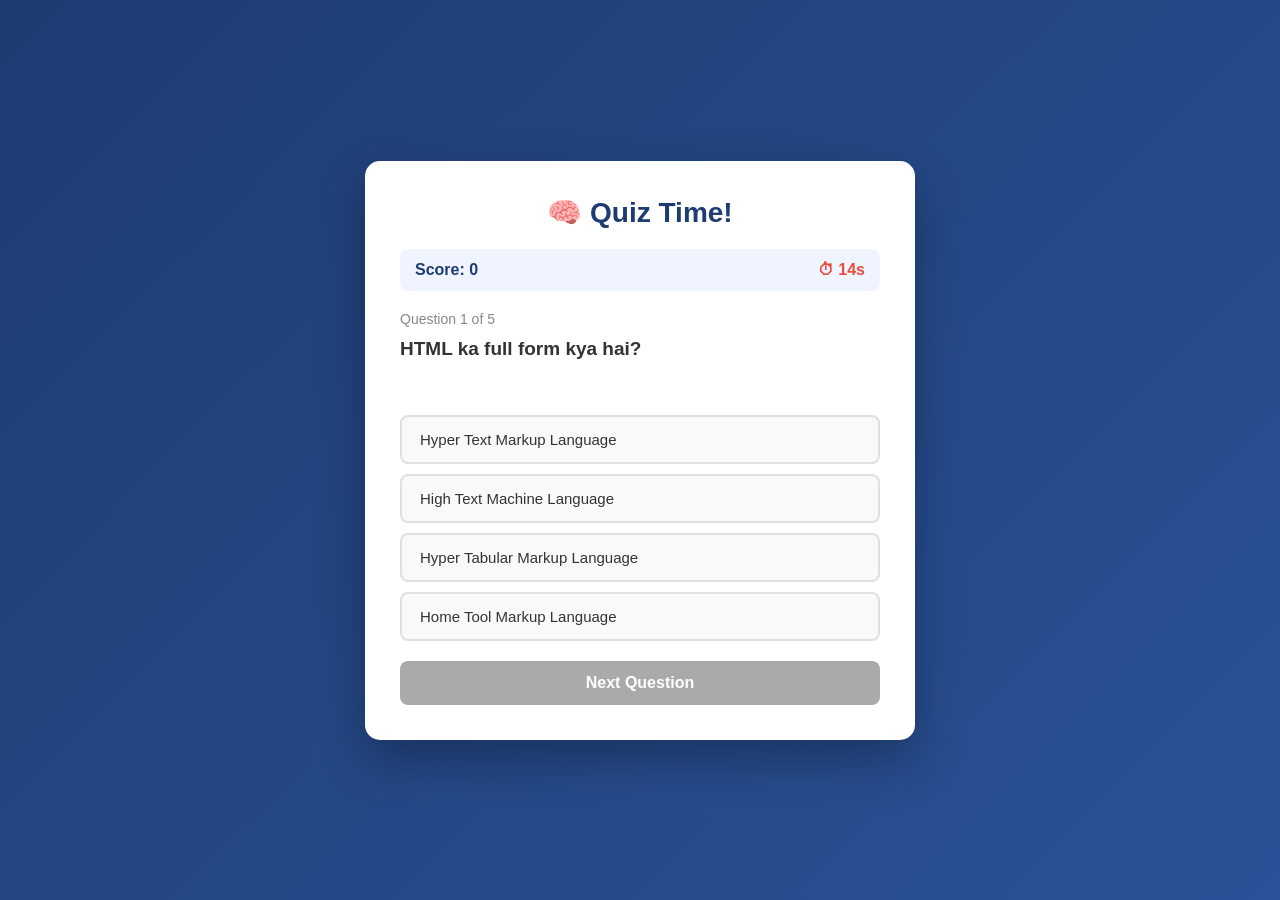
<file: index.html>
<!DOCTYPE html>
<html lang="en">
<head>
<meta charset="UTF-8">
<title>Quiz App</title>
<style>
  /* ===== Basic Reset ===== */
  * {
    margin: 0;
    padding: 0;
    box-sizing: border-box;
    font-family: 'Segoe UI', Tahoma, sans-serif;
  }

  body {
    min-height: 100vh;
    background: linear-gradient(135deg, #1e3c72 0%, #2a5298 100%);
    display: flex;
    justify-content: center;
    align-items: center;
    padding: 20px;
  }

  .quiz-container {
    background: #fff;
    width: 100%;
    max-width: 550px;
    border-radius: 15px;
    padding: 35px;
    box-shadow: 0 20px 50px rgba(0, 0, 0, 0.3);
  }

  h1 {
    text-align: center;
    color: #1e3c72;
    margin-bottom: 20px;
    font-size: 28px;
  }

  /* ===== Top Bar (Score + Timer) ===== */
  .top-bar {
    display: flex;
    justify-content: space-between;
    margin-bottom: 20px;
    padding: 12px 15px;
    background: #f0f4ff;
    border-radius: 8px;
    font-weight: bold;
    color: #1e3c72;
  }

  .timer {
    color: #e74c3c;
  }

  /* ===== Question Section ===== */
  .question-num {
    color: #888;
    font-size: 14px;
    margin-bottom: 8px;
  }

  .question {
    font-size: 19px;
    color: #333;
    margin-bottom: 20px;
    line-height: 1.5;
    min-height: 60px;
  }

  /* ===== Options ===== */
  .options {
    display: flex;
    flex-direction: column;
    gap: 10px;
    margin-bottom: 20px;
  }

  .option {
    padding: 14px 18px;
    background: #f9f9f9;
    border: 2px solid #e0e0e0;
    border-radius: 8px;
    cursor: pointer;
    font-size: 15px;
    text-align: left;
    transition: all 0.3s;
    color: #333;
  }

  .option:hover:not(:disabled) {
    background: #e8eeff;
    border-color: #2a5298;
    transform: translateX(5px);
  }

  .option.correct {
    background: #d4edda;
    border-color: #28a745;
    color: #155724;
  }

  .option.wrong {
    background: #f8d7da;
    border-color: #dc3545;
    color: #721c24;
  }

  .option:disabled {
    cursor: not-allowed;
  }

  /* ===== Next Button ===== */
  #nextBtn {
    width: 100%;
    padding: 13px;
    background: #2a5298;
    color: white;
    border: none;
    border-radius: 8px;
    font-size: 16px;
    font-weight: bold;
    cursor: pointer;
    transition: background 0.3s;
  }

  #nextBtn:hover {
    background: #1e3c72;
  }

  #nextBtn:disabled {
    background: #aaa;
    cursor: not-allowed;
  }

  /* ===== Result Screen ===== */
  .result {
    text-align: center;
  }

  .result h2 {
    color: #2a5298;
    font-size: 26px;
    margin-bottom: 15px;
  }

  .result .final-score {
    font-size: 48px;
    color: #1e3c72;
    font-weight: bold;
    margin: 20px 0;
  }

  .result p {
    color: #666;
    margin-bottom: 25px;
    font-size: 16px;
  }

  #restartBtn {
    padding: 12px 30px;
    background: #28a745;
    color: white;
    border: none;
    border-radius: 8px;
    font-size: 16px;
    cursor: pointer;
    font-weight: bold;
  }

  #restartBtn:hover {
    background: #218838;
  }

  .hide {
    display: none;
  }
</style>
</head>
<body>

<div class="quiz-container">
  <h1>🧠 Quiz Time!</h1>


  <div id="quizScreen">
    <div class="top-bar">
      <span>Score: <span id="score">0</span></span>
      <span class="timer">⏱ <span id="timer">15</span>s</span>
    </div>

    <p class="question-num" id="questionNum">Question 1 of 5</p>
    <h2 class="question" id="question"></h2>

    <div class="options" id="options"></div>

    <button id="nextBtn" onclick="nextQuestion()" disabled>Next Question</button>
  </div>

<!-- //on latter -->
  <div id="resultScreen" class="result hide">
    <h2>🎉 Quiz Complete!</h2>
    <div class="final-score" id="finalScore">0 / 5</div>
    <p id="resultMsg"></p>
    <button id="restartBtn" onclick="restartQuiz()">Play Again</button>
  </div>
</div>

<script>

  const questions = [
    {
      question: "HTML ka full form kya hai?",
      options: [
        "Hyper Text Markup Language",
        "High Text Machine Language",
        "Hyper Tabular Markup Language",
        "Home Tool Markup Language"
      ],
      answer: 0   
    },
    {
      question: "CSS me color change karne ke liye kaunsi property use hoti hai?",
      options: ["font-color", "text-color", "color", "background"],
      answer: 2
    },
    {
      question: "JavaScript me variable declare karne ke liye kaunsa keyword use hota hai?",
      options: ["var", "int", "string", "declare"],
      answer: 0
    },
    {
      question: "Kaunsa HTML tag sabse bada heading banata hai?",
      options: ["<h6>", "<heading>", "<h1>", "<head>"],
      answer: 2
    },
    {
      question: "JavaScript me array ki length kaise pata karte hain?",
      options: ["array.size()", "array.length", "array.count", "length(array)"],
      answer: 1
    }
  ];


  let currentQuestion = 0;
  let score = 0;
  let timeLeft = 15;
  let timerInterval;
  let answered = false;


  window.onload = function() {
    loadQuestion();
  };

  // function loadQuestion(){
  //   answered=false
  //   timeLeft=15
  
  // }
  // loadQuestion()


  function loadQuestion() {
    answered = false;
    timeLeft = 15;
    // document.getElementById('timer').textContent = timeLeft;
      document.querySelector("#timer").textContent=timeLeft
        document.getElementById('nextBtn').disabled = true;
            const q = questions[currentQuestion];
    document.getElementById('questionNum').textContent =
      `Question ${currentQuestion + 1} of ${questions.length}`;
    document.getElementById('question').textContent = q.question;





    const optionsDiv = document.getElementById('options');
    optionsDiv.innerHTML = '';

    q.options.forEach((option, index) => {
      const btn = document.createElement('button');
      btn.className = 'option';
      btn.textContent = option;
      btn.onclick = () => checkAnswer(index, btn);
      optionsDiv.appendChild(btn);
    });

    startTimer();
  }


  function startTimer() {
    clearInterval(timerInterval);
    timerInterval = setInterval(() => {
      timeLeft--;
      document.getElementById('timer').textContent = timeLeft;

      if (timeLeft <= 0) {
        clearInterval(timerInterval);
        timeUp();
      }
    }, 1000);
  }


  function checkAnswer(selectedIndex, btn) {
    if (answered) return;    
    answered = true;
    clearInterval(timerInterval);

    const correctIndex = questions[currentQuestion].answer;
    const allOptions = document.querySelectorAll('.option');


    allOptions.forEach(o => o.disabled = true);

    if (selectedIndex === correctIndex) {
      btn.classList.add('correct');
      score++;
      document.getElementById('score').textContent = score;
    } else {
      btn.classList.add('wrong');

      allOptions[correctIndex].classList.add('correct');
    }

    document.getElementById('nextBtn').disabled = false;
  }


  function timeUp() {
    answered = true;
    const correctIndex = questions[currentQuestion].answer;
    const allOptions = document.querySelectorAll('.option');

    allOptions.forEach(o => o.disabled = true);
    allOptions[correctIndex].classList.add('correct');
    document.getElementById('nextBtn').disabled = false;
  }


  function nextQuestion() {
    currentQuestion++;
    if (currentQuestion < questions.length) {
      loadQuestion();
    } else {
      showResult();
    }
  }


  function showResult() {
    document.getElementById('quizScreen').classList.add('hide');
    document.getElementById('resultScreen').classList.remove('hide');

    document.getElementById('finalScore').textContent = `${score} / ${questions.length}`;


    let msg = '';
    const percent = (score / questions.length) * 100;
    if (percent === 100) msg = "Perfect score! 🏆 Tu toh genius hai!";
    else if (percent >= 60) msg = "Great job! 👏 Acchhi performance.";
    else if (percent >= 40) msg = "Not bad! Thoda aur practice kar. 💪";
    else msg = "Don't worry, agli baar better karega! 📚";

    document.getElementById('resultMsg').textContent = msg;
  }


  function restartQuiz() {
    currentQuestion = 0;
    score = 0;
    document.getElementById('score').textContent = 0;
    document.getElementById('resultScreen').classList.add('hide');
    document.getElementById('quizScreen').classList.remove('hide');
    loadQuestion();
  }
</script>

</body>
</html>
</file>
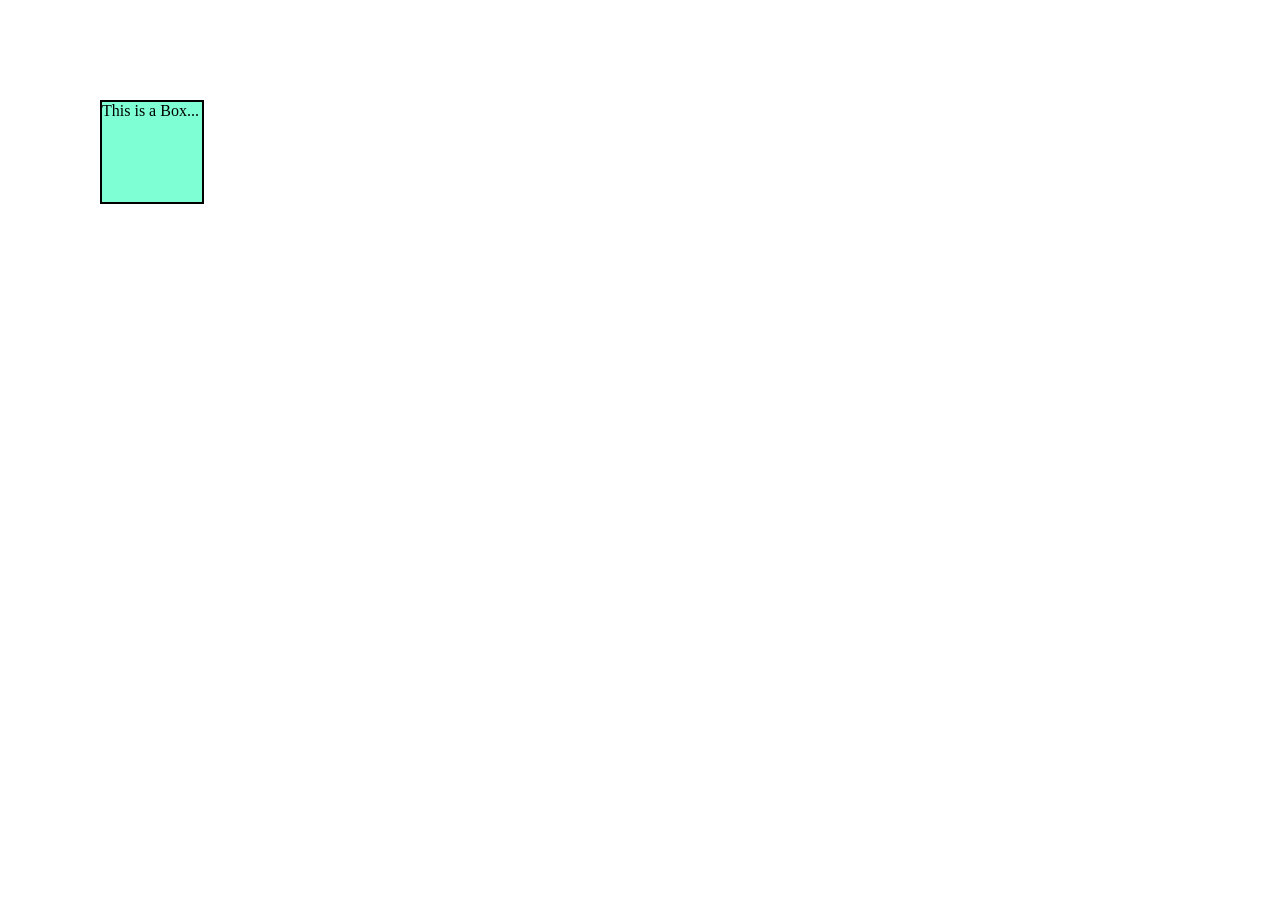
<file: Apnclgindex.html>
<!-- <!DOCTYPE html>
<html lang="en">
<head>
    <meta charset="UTF-8">
    <meta name="viewport" content="width=device-width, initial-scale=1.0">
    <title>CSS level 3</title>
    <title>CSS level 2</title> -->
    
    <!-- <link rel="stylesheet" href="Apnclg.css">
    </head>
    <body> 
         <div></div> -->
      <!-- <div class="navbar">
         <ul>
          <li><a href="#">Home</a></li>
          <li><a href="#">About us</a></li>
          <li><a href="#">Contact</a></li>
          <li><a href="#">Help</a></li>
        </ul> -->
          <!-- <h1>Flexbox Playground</h1>
          <div id="container">
          <div id="box1">box1</div>
          <div id="box2">box2</div>
          <div id="box3">box3</div>
          <div id="box4">box4</div>
          <div id="box5">box5</div>
        </div>
    <title>CSS level 2</title>
   
    <link rel="stylesheet" href="Apnclg.css"> -->
  
<!-- </body>
</html>



</div>
</body>
</html> -->

      
      <!-- <h1>Position Playground</h1>
        <div id="box1" style="background-color: blueviolet;">box1</div>
        <div id="box2" style="background-color: chartreuse;">box2</div>
        <div id="box3" style="background-color: crimson;">box3</div>
        <div id="box4" style="background-color:pink;">box4</div>
    </body>
    </html>
     -->
        
      


    <!--<div id="box1">
        box1
        <div id="box2">box2</div>
       </div> -->
    
      <!-- <header>
           <div id="navbar">
              <a href="#" id="logo">amazon.in</a>
              <a href="#">Account</a>
              <a href="#">My Cart</a>
              <a href="#">Contact Us</a>
              <input placeholder="search Amazon.in">
              <button>Search</button>
        </div>
      </header>
      <div id="content">
          <div class="contentBox" style="background-color: rgba(255,0,0, 0.5);">Buy your favourite soap</div>
          <div class="contentBox" style="background-color: rgba(0,255,0, 0.5);">Buy your fav Gadgets</div>
          <div class="contentBox" style="background-color: rgba(255, 123, 0, 0.5);">Rent your fav movies</div>
          
        </div>
      <footer>
        made with &hearts; by Amazon <br>
        &#169; 1996-2023, Amazon.com, Inc. or its affiliates
      </footer>--.


 <h1>Heading</h1>
   <p>Lorem ipsum dolor sit amet consectetur adipisicing elit. Fugit, quam. Consequatur omnis assumenda id placeat cum iure, corrupti earum perspiciatis sed maxime ad asperiores vitae! Quod accusamus fugiat nihil tenetur?</p>
     <button>Click Me</button>
     <br> -->
     <!-- <div> Div1</div>
     <br>
     <div>Div2</div>
     <br>
     <div>Div3</div> -->
   <!-- <p id="one">Lorem ipsum dolor sit amet consectetur adipisicing elit. Qui, consequuntur tempore, totam molestias distinctio error dolorum exercitationem fugit ipsa mollitia earum, eligendi alias nemo eveniet sed enim dicta dolorem doloremque.</p> -->
   <!-- <p id="two">parah2</p> -->
   <!-- <p id="three">parah3</p> -->

    <!--◉ NOTES FOR CSS -->
    <!--◉ Basic Syntax
    Selector
       h1{
        color:red;
         color is property and red is value
       } -->
         <!-- ◉ include style 
         ✧ inline 
         <h1 style ="color:red;">Anshul Sonkar</h1>

         ✧ <style>tag 
         <style>
            h1{
                color:red;
            }
            </style> -->
           
            <!--◉ including style 
              ✧ external stylesheet
               
            ✧ writing css in a separate document & linking it wih HTML -->

               <!-- ✧ Color Property

               ✧ Used to set the color of foeground

               ✧color :red;
               ✧color :pink;
               ✧color :blue;
               ✧color :green; -->

               <!-- ◉ Background Color Property
                   
                  ✧ Used to set the color of Background

                  ✧ background-color : red;
                  ✧ background-color : pink;
                  ✧ background-color : blue;
                  ✧ background-color : green; -->
                    
                  <!-- ◉ Color Systems--> <!--tpes>>>1.RGB 2.Hax 3.HSLA many more we will use RGB,Hax....-->

                      <!-- ✧ RGB
                         ✧ color: rgb(255,0,0);
                         ✧ color: rgb(0,255,0);-->
                         
                         <!--◉ color systems 
                          ✧ Hex (Hexadecimal)    
                           ✧color: #ff0000;
                           ✧color: #00ff00;-->

                           <!--✧ universal Selector  = select all text 
                               ✧ elment Selector = selects all element
                               ✧ ID selector = #myID{} 
                               ✧ class Selector = .myClass{} -->

                               <!-- ◉ Text properties 
                                ✧ text-align : left / right /center

                                ✧ text decoration : underline / overline / line-through
                            
                                ◉ font-family
                                font-family : arial
                                font-family : arial,roboto<h1 id="headingone">This is a heading</h1>
<h1 id="headingtwo">This is a heading</h1>
<h1 class="myClass">This is a heading</h1>
<p class="myClass">This is a simple & normal paragraph</p>
<button>click me</button> -->
                      <!--◉ font-weight
                      ✧ font-weight : normal / bold/ lighter
                      ✧ font-weight : 100-900
                      ◉ units in css 
                          ✧ pixels (px)
                            ✧ 96px = 1 inch = 2.54cm
                            ✧ font-size : px

                ◉ text property 
                   ✧line-height : 20px ;
                      text-transform : upprrcase / lowercase / capitalize / none
                  
              ◉ Box model in css
                ✧ height
                ✧ width
                ✧ Border 
                ✧ padding 
                ✧ margin 
              ◉ Border 
                ✧ shorthand
                   border : 2px solid black;
              ◉ padding
                
                ✧ padding-left 
                ✧ padding-right
                ✧ padding-top
                ✧ padding-bottom
              
              ◉ padding 
                ✧ shorthand
                 
                ✧ padding : 50px;

                ◉ padding : 1px   2px     3px      4px ;
                             top | right | bottom | left-> clockwise
               
              ◉ Margin 

                ✧ margin-right
                ✧ margin-left
                ✧ margin-top
                ✧ margin-bottom
              ◉ Display proprtey
                display: inline / block / inline-block / none
                
               ✧ inline - Takes only the space required by the element.(no margin/padding)
               ✧ block - Takes full space available in width.
               ✧ inline-block - similar to inline but we can set margin & padding.
               ✧ none - To remove element from documnet flow.
               Alpha channel 
               Opacity (0 to 1)
               RGBA 
               color: rgba(255,0,0,0.5);
               color: rgba(255,0,0,1);
              
               ◉ Units in CSS
               ✧ Relative 
                  %
                  em
                  rem
                ◉ Precentage(%)
                 ✧ it is often used to define a size as relative to an elements parent object 
                 ✧ width : 33%;
                 ✧ margin-left : 50%;
                 ✧ Rem (Root Em)
                  
                 ◉ unit  Relative to 
                  ✧ rem   Font Size of the root element

                 ◉ Position 
                  ✧ The position property CSS property sets how an element is positioned in a document
                     position: static / relative / absolute / fixed 
                static   = default position
                relative = element is relative to itself .
                absolute = positioned realtive to its closest positioned ancestor .
                   fixed = positioned relative to browser .
                  sticky = positioned based on uer's scroll positioned

               ◉ Z-index

             ✧ it decides the stack level of elements 
                overlapping elments with a  larger z-index cover those with a smaller one .
               
               z-index : auto (0)
               z-index : 1/2/...
               z-index : -1/-2/...

        ◉ background size 
          
          ✧ background-size:cover / contain / auto
        
    ◉ Flexbox
    flexible box layout

    It is a one-dimensional layout method for arranging items in rows or columns.

  ◉ flex properties 
    for flex container
      ✧justify-content : alignment along the main axis.
          flex-start/flex-end/centre/space-evenly/

     ✧ flex-wrap: nowrap/wrap/wrap-reverse
     ✧ align-items: alignment along the cross axis.
     ✧ align-conent: alignment of space between & around the content


   ◉ Media Queries
   Help create a responsive website
   
   @media (width : 600 px) {
   div {
        background-color : red;
   }
   }

   
   ◉ Trasitions 
   Transitions enable you to define the transition between two states of an element.
   1) transition-property : property you want to transition (font-size,widt etc.)
   2) transition-duration : 2s / 4ms...
   3) transition-timing-function : ease-in / ease-out / linear /steps...
   4) transition-delay : 2s / 4ms...


   Transition shorthand
   property name | duration | timing-function | delay

   transition : font-size 2s ease-in-out 0.2s;


◉ CSs Transform 
used to apply 2d and 3d trasformation to an element 

rotate

transform: rotate(45deg);

rotate: 45deg;
rotateX: 45deg;
rotatey: 45deg;
rotateZ: 45deg;

◉ CSS Transform 

Scale 

transform : scale(2);
transform : scale(0.5);
transform : scale(1,2);

transform : scaleX(o.5);
transform : scaleY(0.5);

◉ CSS Transform
transform : translate(20px);
transform : translate(20px,50px);

transform : translateX(20px);
transform : translateY(20px);







     
     



    
    
     



          
          
          
          
          -->
<!-- <body>
<div id="navbar">
<a id="logo">amazon.in</a>
<a href="#">Account</a>
<a href="#">My Cart</a>
<a href="#">Contact Us</a>
<input placeholder="Search Amazon.in">
<button>Search</button>
</div> -->









<!-- <!DOCTYPE html>
<html lang="en">
<head>
    <meta charset="UTF-8">
    <meta name="viewport" content="width=device-width, initial-scale=1.0">
    <title>CSS level 4</title>
    
    <link rel="stylesheet" href="Apnclg.css">
    </head>
    <body> 
         <div>This is a box</div>

    </body>
    </html> -->



    
    
    




    <!DOCTYPE html>
<html lang="en">
<head>
    <meta charset="UTF-8">
    <meta name="viewport" content="width=device-width, initial-scale=1.0">
    <title>CSS level 5</title>
    
    <link rel="stylesheet" href="Apnclg.css">
    </head>
    <body> 
         <div>This is a Box...</div>

    </body>
    </html>
</file>
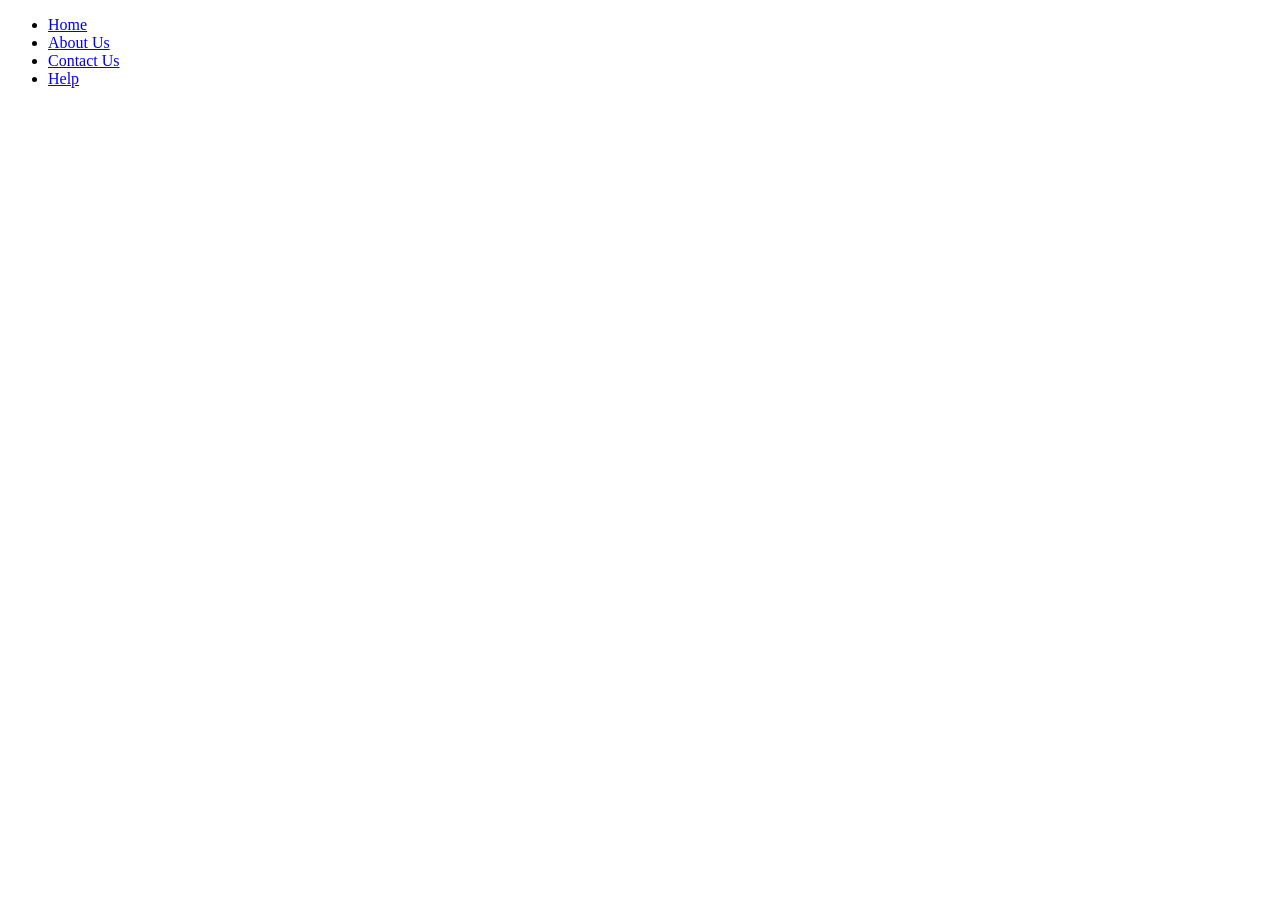
<file: practisesetapnaclg.html>
<!DOCTYPE html>
<html lang="en">
<head>
    <meta charset="UTF-8">
    <meta http-equiv="X-UA-Compitabe" content="IE=edge">
    <meta name="viewport" content="width=device-width, initial-scale=1.0">
    <title>Practise set</title>
    <link rel="stylesheet" href="practiseapna.css">
</head>
<body>
    <ul class="navbar">
        <li><a href="#">Home</a></li>
    <li><a href="#">About Us</a></li>
    <li><a href="#">Contact Us</a></li>
    <li><a href="#">Help</a></li>
    
  </ul>
  <div class="outer">
     <div class="inner">

    
     </div>
 </div>
</body>
</html>
    <!-- <header>
        <div id="navbar">
            <a href="#" id="logo">Amazon.in</a>
            <a href="#">Account</a>
            <a href="#">My Cart</a>
            <a href="#">Contact Us</a>
            <input placeholder="Search Amaxon.in">
            <button>Search</button>
    
        </div>
    </header>
    <div id="content">
    <div class="content box"></div>
    <div class="content box"></div>
    <div class="content box"></div>
    </div>


    <footer>
        Made with &hearts; by Amazon <br>
        &#169; 1996-2023, Amazon.com, Inc. or its affiliates</footer> -->

    <!-- <style>
        #outer {
            font-size: 25px;
            color: blue;
        }

        #inner{
        font-size: 10px;
        color: red;
        }
    </style>
    </head>
    <body>
          <div id="outer">
            outer
          <div id="inner">
            inner
      </div>
   </div> -->
    <!-- <style>
          body {
            text-align: center;
            font-family: "Times New Roman", Arial;
          }
    </style>
    
    </head>
    <body>
        <h1>Sample Heading</h1>
        <p>This paragraph uses Times New Roman. </p>
        <p>All content in this document same font. </p>
    </body> -->
<!-- </head>
    <body>
          <h1>this heading is Centered and capitalised</h1>
          <link rel="stylesheet" href="style1.css"> -->
    <!-- <style>
        .heading {
            color: red;
        }
    </style>
</head>
<body>
    <div id="box" style="background-color: blue;">
       this is simple div with a blue background.
    </div>
    <h1 class="heading">This is Heading </h1>
    <h2 class="heading">This is Heading </h2>
    <h3 class="heading">This is Heading </h3>


    <style>
           #bluebtn {
                    background-color: blue;
                    color: white;
           }
</style>
</head>
<body>
    <div>

    </div>
    <div class="myclass"></div>
    <button id="greenbtn">Green button</button>
    <button id="bluebtn">Blue button</button>
    <button style="background-color: pink;">Pink button</button>
-->
</file>
<file: Apnclg.css>
/* div {
    background-color: pink;
    display: flex;
}

a {
    text-decoration: none;
    color: black;
    background-color: aqua;
}

li {
    list-style-type: none;
    display: inline;
} */



/* practise 7 sheet */
/* div {
    height: 50px;
    width: 50px;
    background-color: pink;
}

@media (width: 600px){
    div{
        background-color: red;
    }
}

@media (min-width : 600px) {
    div{
        background-color: green;
    }
}

@media ( min-width : 400px) and (max-width : 600px) {
    div{
        background-color:red;
    }
}

@media (min-width: 600px){
    div{
        background-color:blue;
    }
} */


/* div {
    height : 100px;
    width: 100px;
    background-color: aquamarine;
    border: 2px solid black;
}

div:hover {
    background-color: red;
    
} */


div {
    height : 100px;
    width: 100px;
    background-color: aquamarine;
    border: 2px solid black;
    position:absolute;
    top:100px;
    left:100px;

    /* transition-property:all;
    transition-duration: 2s;
    transition-timing-function: steps(5);
    transition-delay: 2s; */
    /* transition: all 2s ease-in 1s; */
    /* transform: rotate(360deg); */
    /* rotate: x 180deg; */
    /* transform: scaleY(2); */
    transition : all 2s ease-in;

    

    

}

div:hover {
    /* background-color: red;
    color:white;
    font-size:20px; */
    transform : rotate(180deg);

    
}


div:active {
      background-color: pink;
}
</file>
<file: practiseapna.css>
/* .navbar {
  background-color: pink;
  display: flex;
  justify-content:space-evenly;
} */




/* .navbar {
   background-color: pink;
   display: flex;
   justify-content:space-evenly;
}

a {
  text-decoration: none;
  color:red;
}


li {
  list-style-type: none;
  /* background-color:white; */

/* .outer {
  width: 400px;
  height: 400px;
  background-color: cornflowerblue;
  display: flex;
  justify-content: center;
  align-items: center;
}
.inner {
     height: 100px;
     width: 100px;
     background-color:darkorchid;
     } */


     /* div {
      height: 200px;
      width : 200px;
      background-color: chocolate;
     }

     /* @media (max-width : 300px ) {
      div {
        background-color: green;
      }
     } */


     /* @media (max-width : 300px ) {
      div {
        background-color:blueviolet;
      }
     } */ 

/* 
     .loader {
      width: 100px;
      height: 100px;
      border-radius: 50%;
      border: 5px solid black;
     } */
</file>
